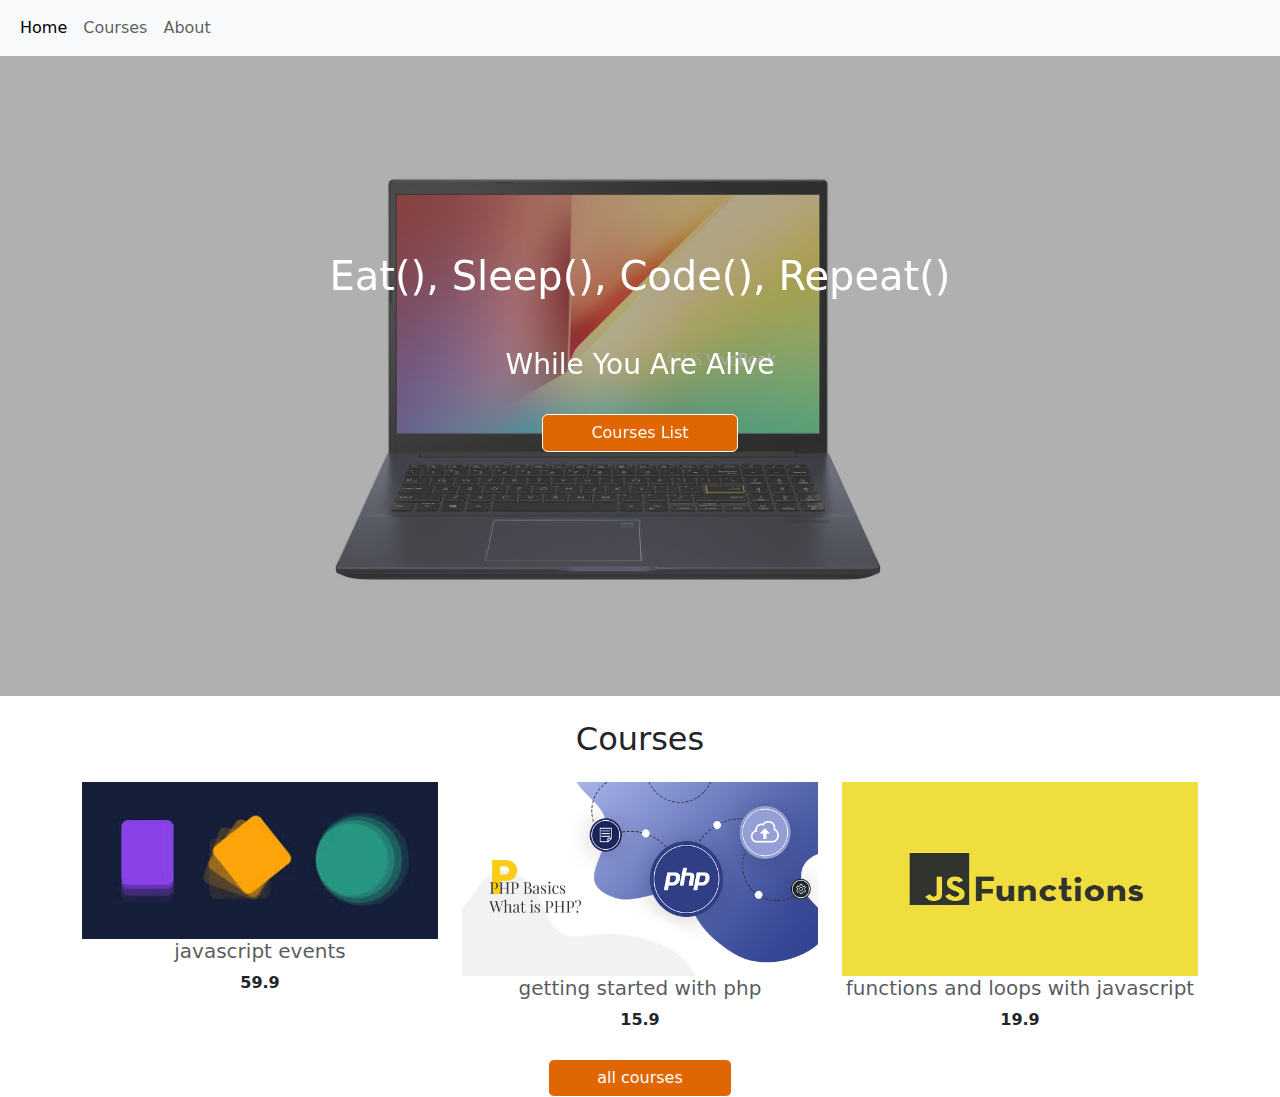
<file: index.html>
<html>

<head>
  <title>Home </title>
    <link rel="preconnect" href="https://fonts.googleapis.com"><link rel="preconnect" href="https://fonts.gstatic.com" crossorigin><link href="https://fonts.googleapis.com/css2?family=Dancing+Script:wght@500&display=swap" rel="stylesheet">
    <link href="https://cdn.jsdelivr.net/npm/bootstrap@5.0.2/dist/css/bootstrap.min.css" rel="stylesheet">
    <link rel="stylesheet" href="css/style.css">
</head>
<style>
 
   
</style>
<body>
    <nav class="navbar navbar-expand-lg navbar-light bg-light">
        <div class="container-fluid">
         
          <div class="collapse navbar-collapse" id="navbarSupportedContent">
            <ul class="navbar-nav me-auto mb-2 mb-lg-0">
              <li class="nav-item">
                <a class="nav-link active" aria-current="page" href="#">Home</a>
              </li>
              <li class="nav-item">
                <a class="nav-link" href="courses.html">Courses</a>
              </li>
              <li class="nav-item">
                <a class="nav-link" href="#">About</a>
              </li>
             
             
            </ul>
          
          </div>
        </div>
      </nav>
      <div id="carouselExampleSlidesOnly" class="carousel slide" data-bs-ride="carousel">
        <div class="carousel-inner">
          <div class="carousel-item active">
            <div class="overlay">

            </div>
            <img src="images/laptop.jpg" class="d-block w-75" style="margin-left: 8rem;" >
            <div class="carousel-caption d-md-block">
                <h1 class="my-5">Eat(), Sleep(), Code(), Repeat()</h1>
                <h3>While You Are Alive </h3>
                <button class="btn btn-action btn-md mt-4 px-5">Courses List</button>
              </div>
          </div>
          
        </div>
      </div>
      <div class="container">
      <div class="row mt-4 elements">
        <h2 class="text-center mb-4">Courses</h2>
        <div class="col-4">
          <div class="w-100 text-center" id="firstCarousel">
          <img width="100%"  src="images/cssAnimation.png" alt="">
          <h5 class="text-muted">javascript events</h5>
          <span class="fw-bold">59.9</span>
          </div>
        </div>
        <div class="col-4" >
          <div class="w-100 text-center" id="secondCarousel">
          <img width="100%" height="70%" src="images/phpBasics.png">
          <h5 class="text-muted">getting started with php</h5>
          <span class="fw-bold">15.9</span>
          </div>

        </div>
        <div class="col-4">
          <div class="w-100 text-center" id="thirdCarousel">
          <img width="100%" height="70%" src="images/javascriptFunctions2.png" alt="">
          <h5 class="text-muted">functions and loops with javascript</h5>
          <span class="fw-bold">19.9</span>
          </div>
        </div>
        <div class="text-center">
          <button class="btn btn-action px-5">all courses</button>
        </div>
        </div>
      </div>
</body>
<script src="js/app.js"></script>
</html>
</file>
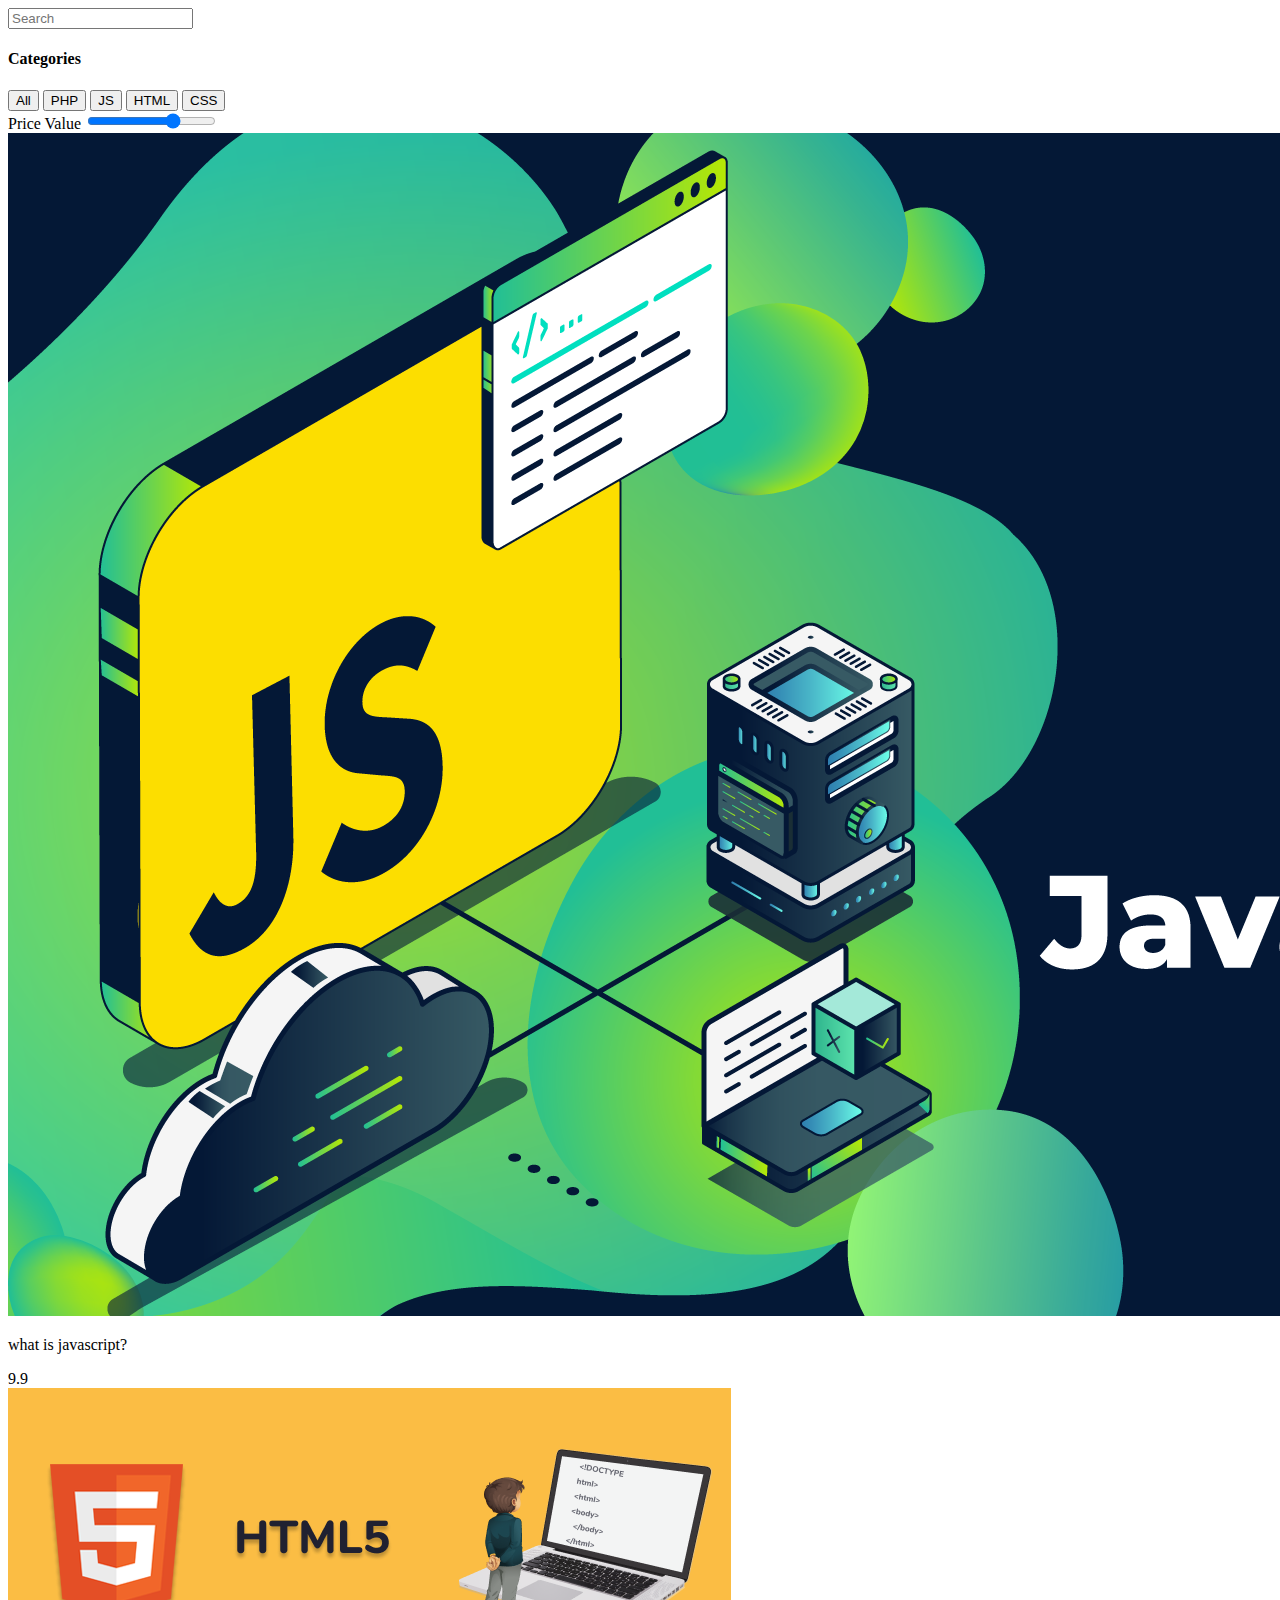
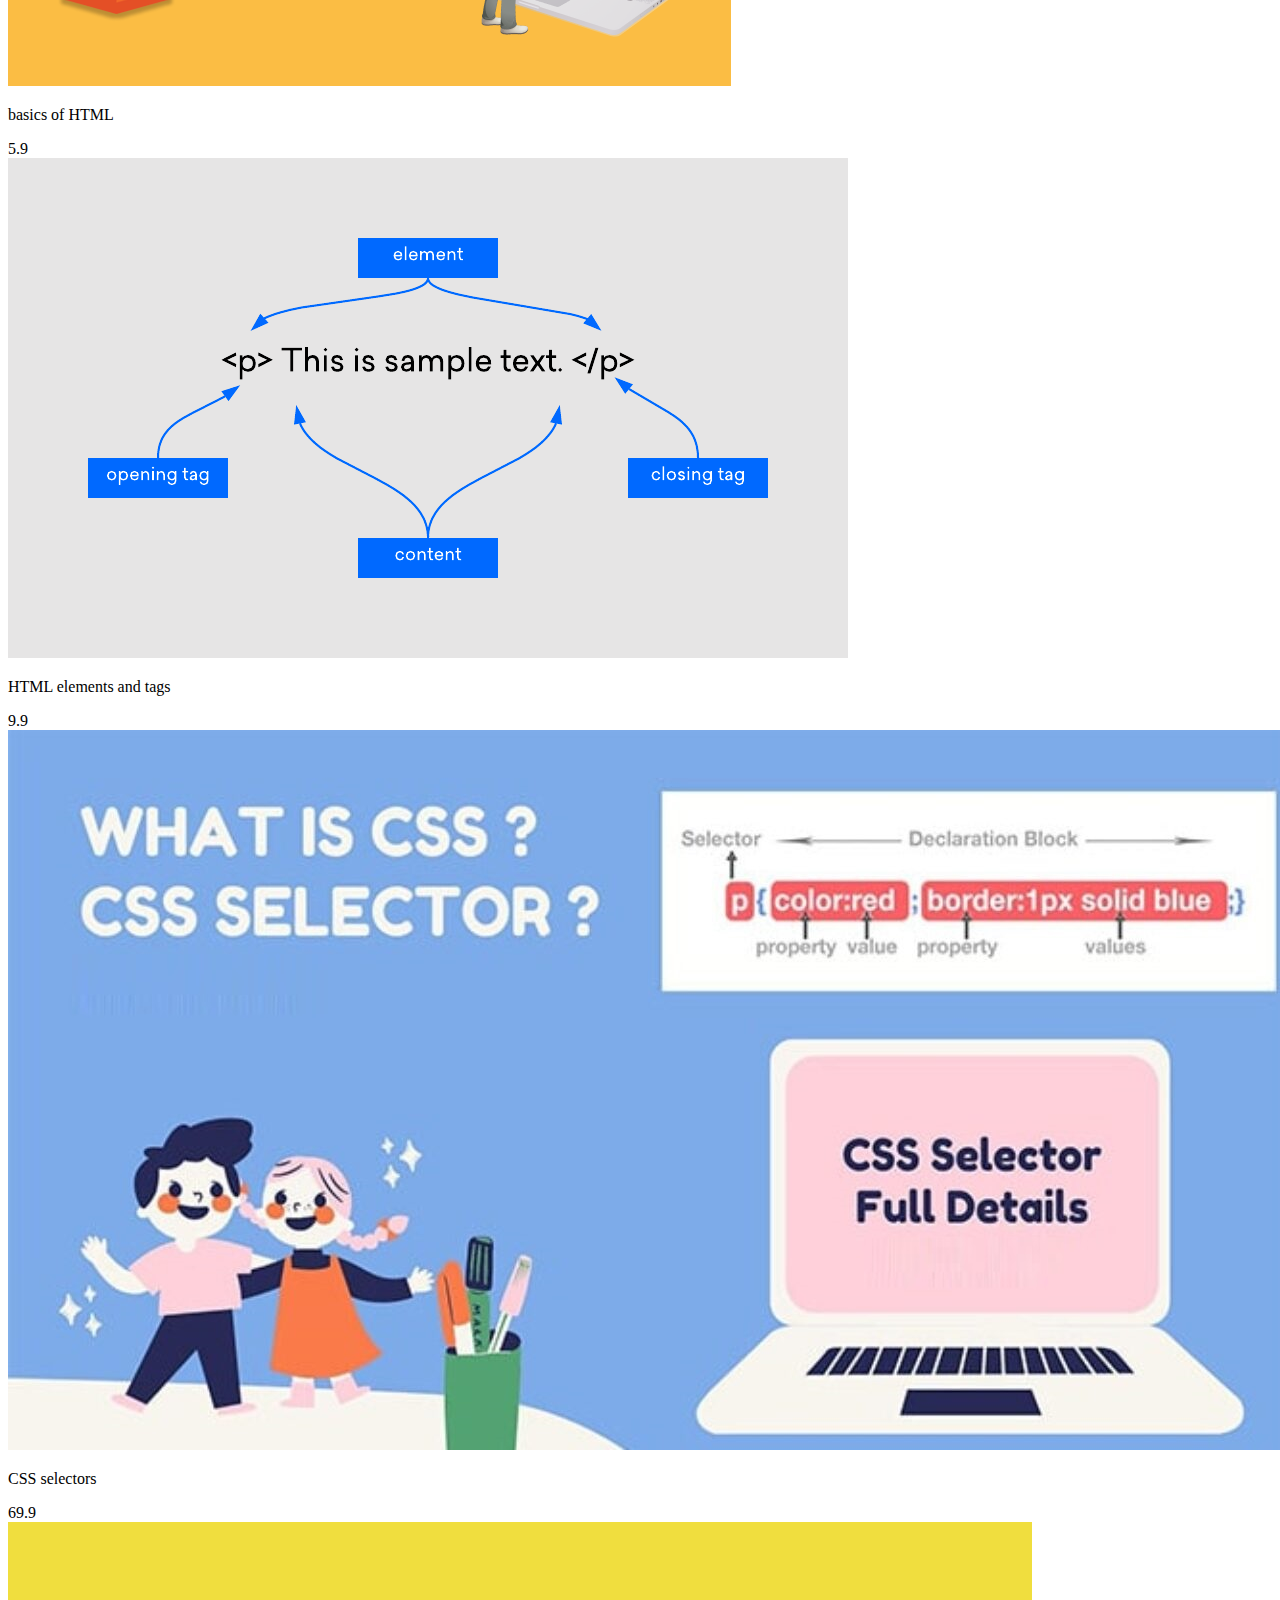
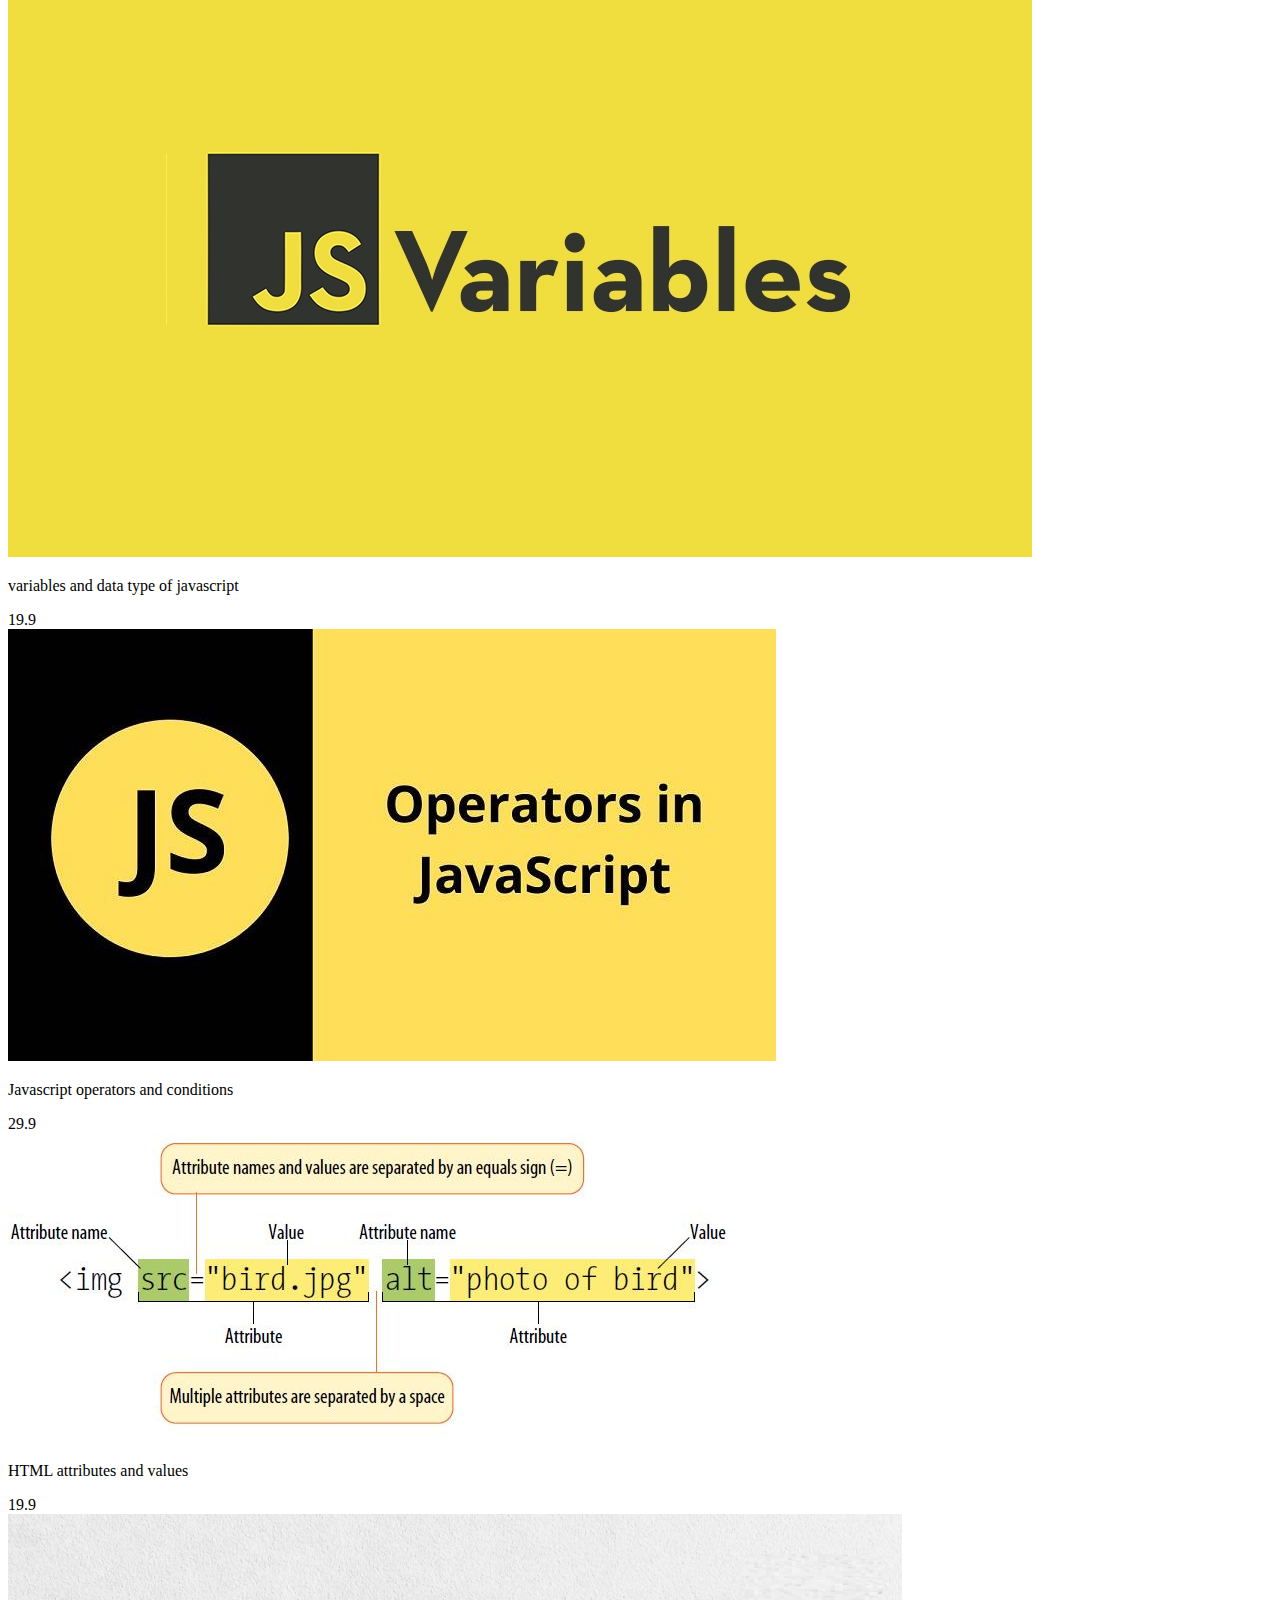
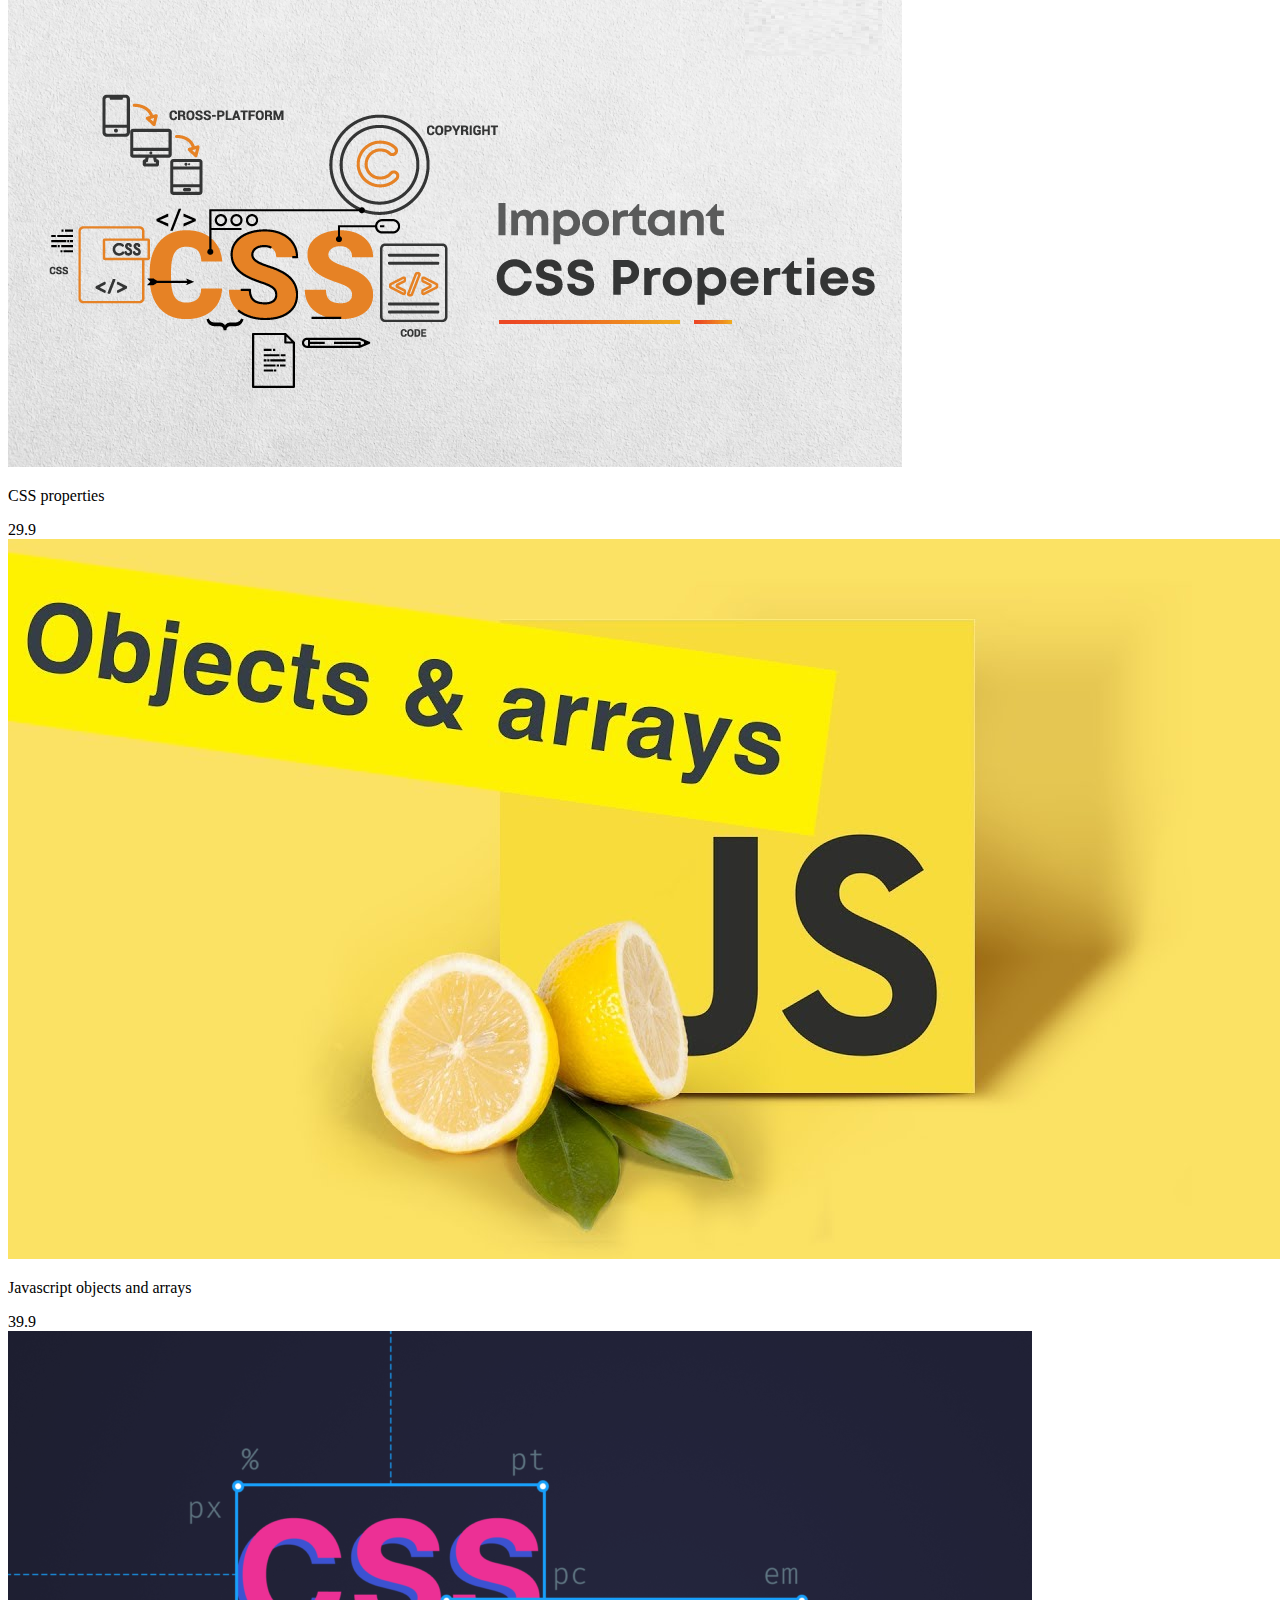
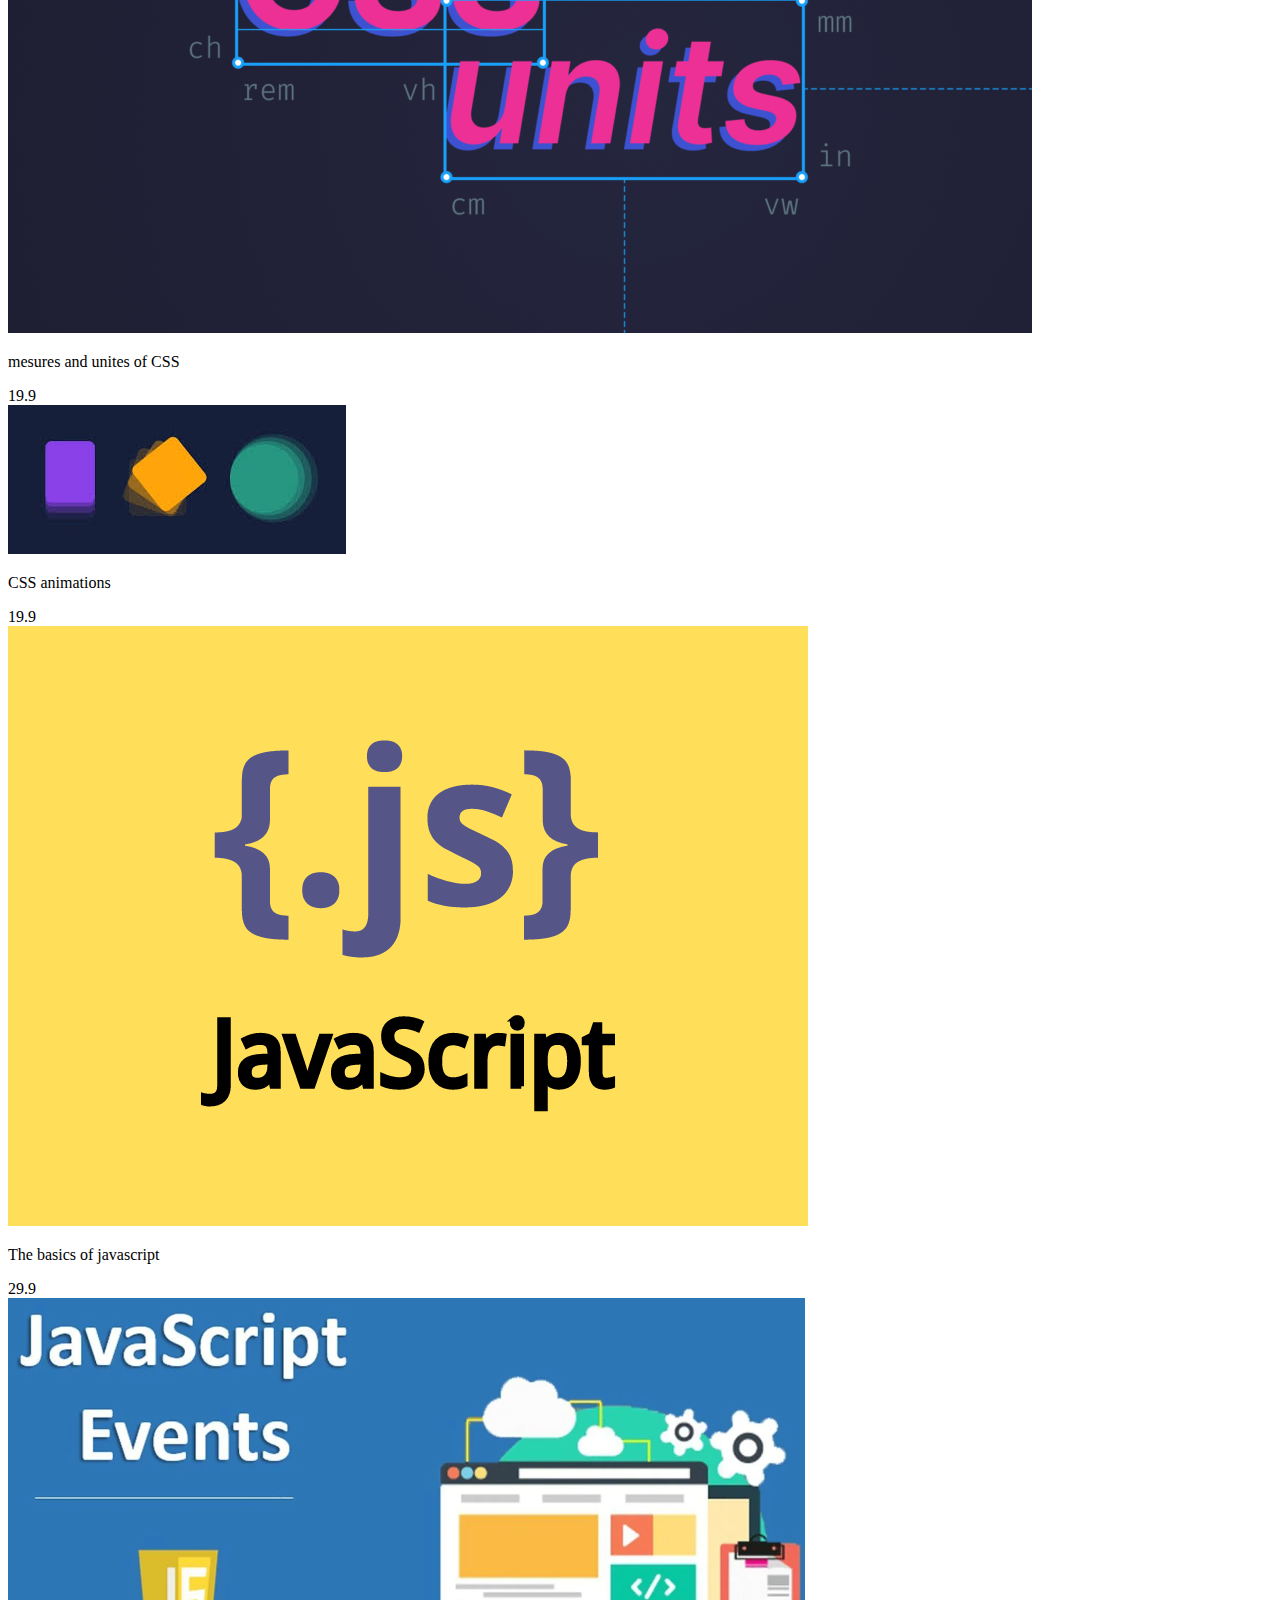
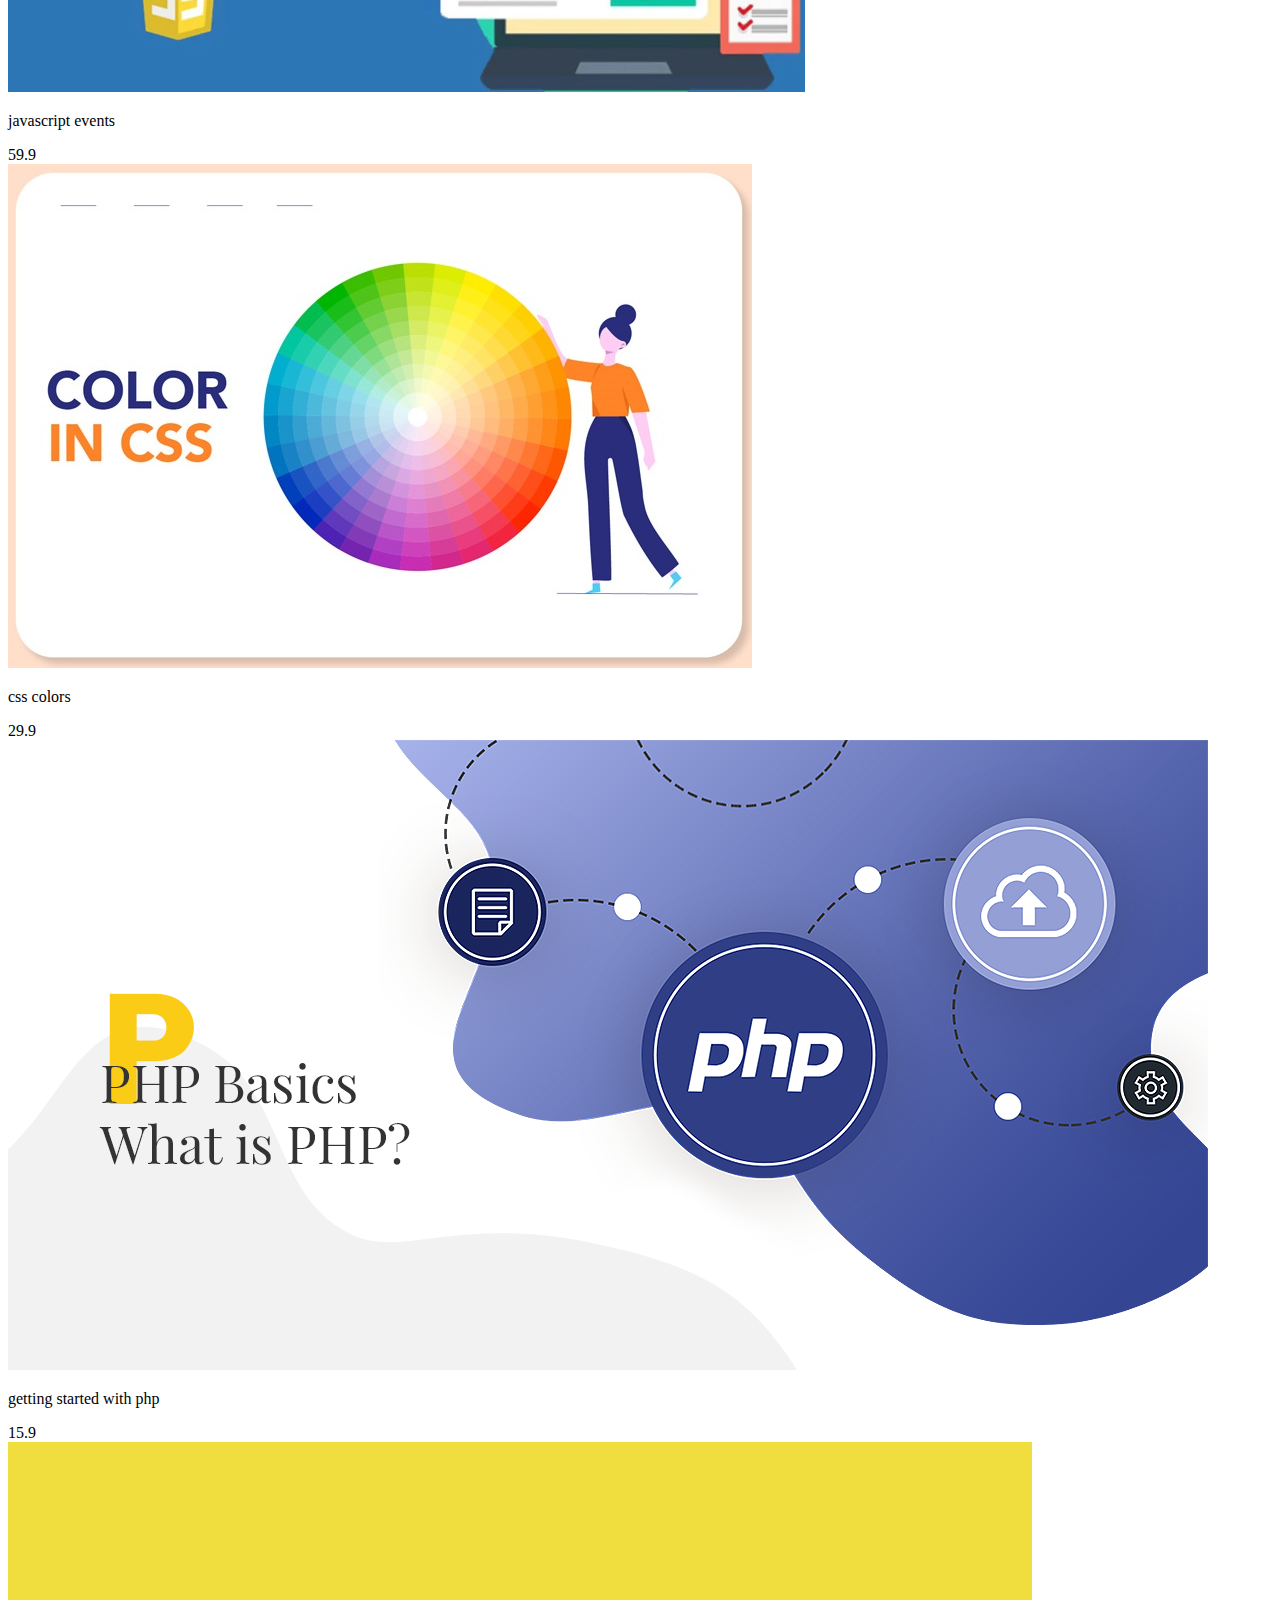
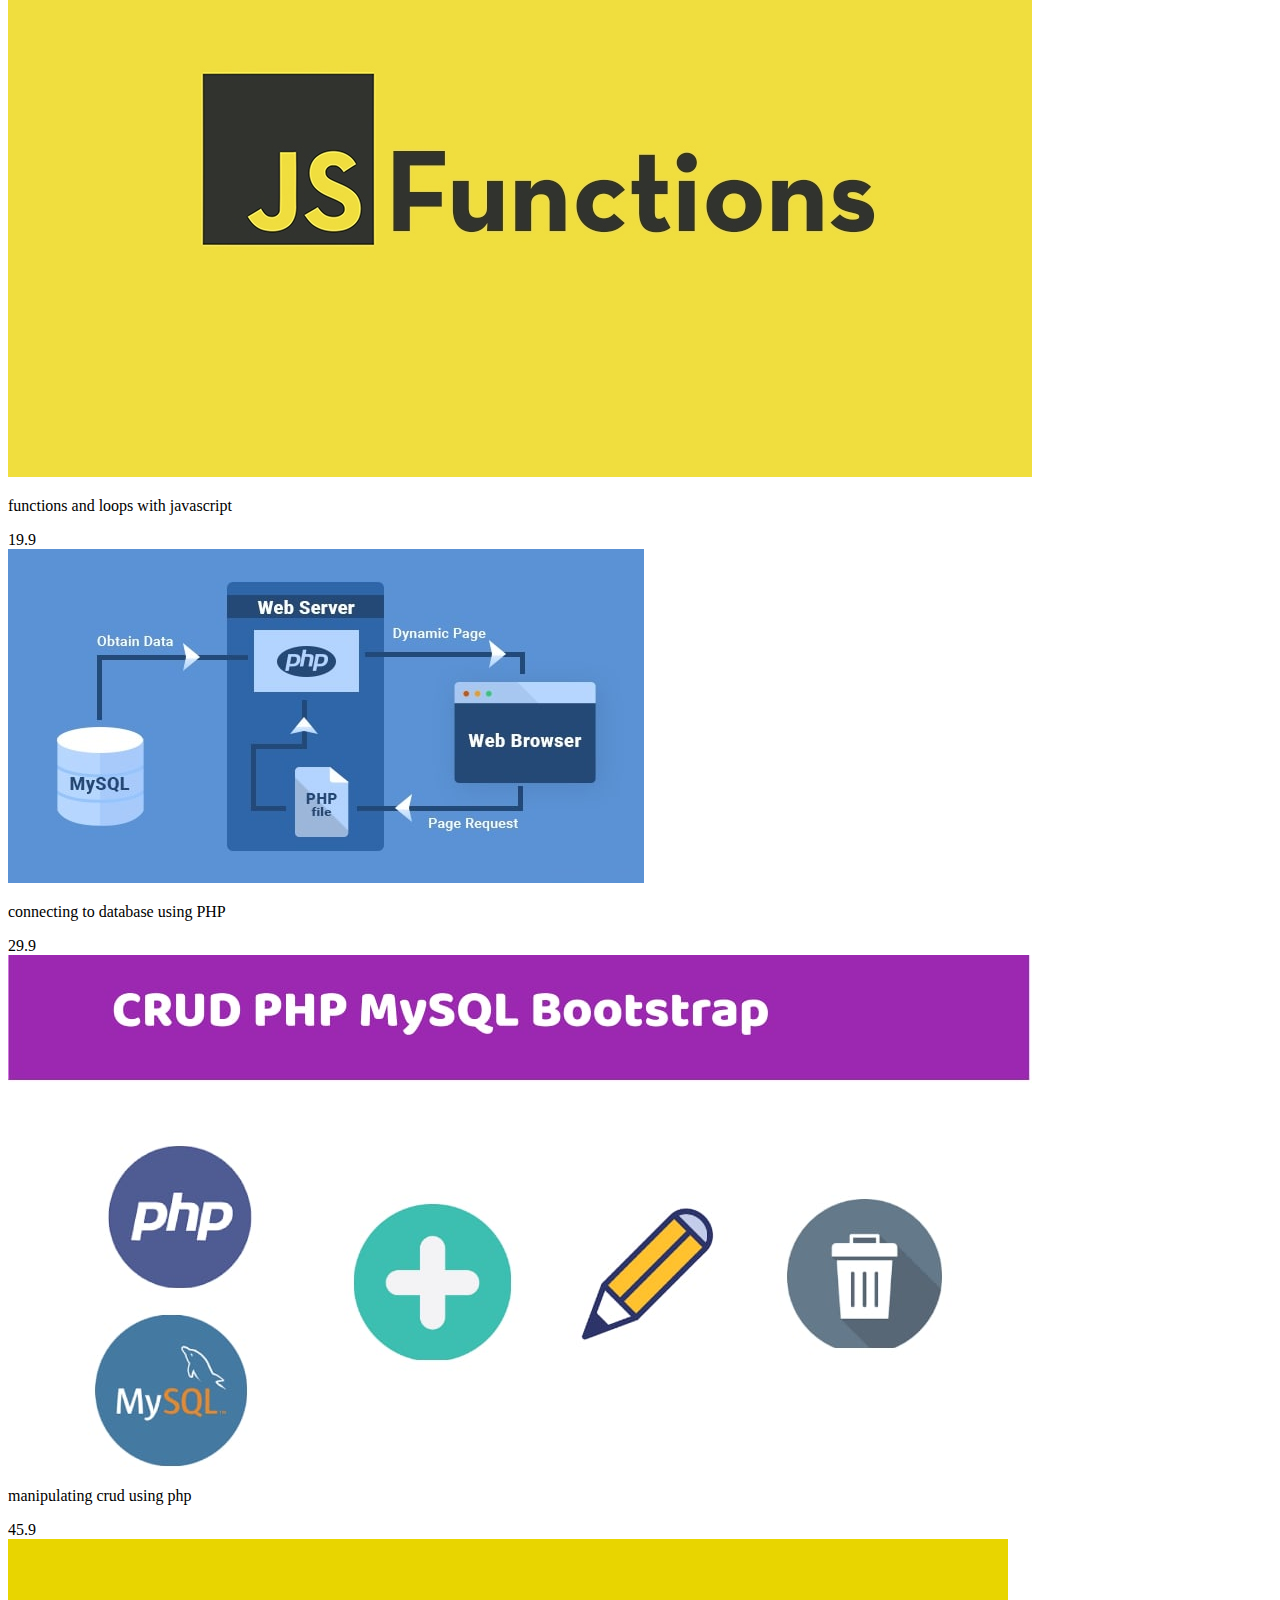
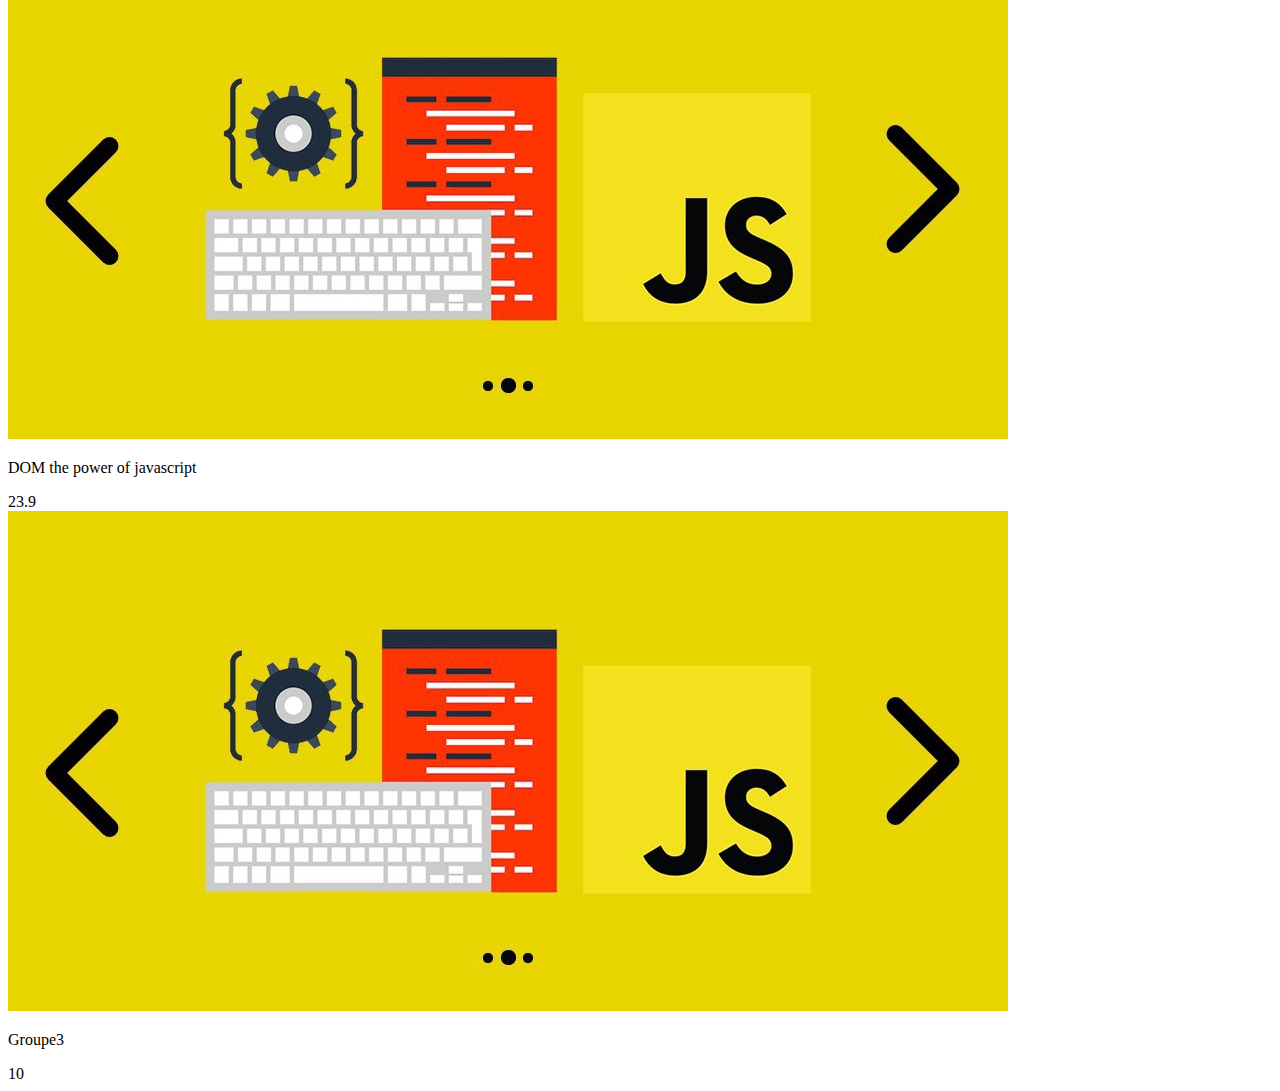
<file: courses.html>
<!DOCTYPE html>
<html lang="en">

<head>
  <meta charset="UTF-8">
  <title>Courses</title>
  <!-- CSS only -->
  <link href="https://cdn.jsdelivr.net/npm/bootstrap@5.2.3/dist/css/bootstrap.min.css" rel="stylesheet"
    integrity="sha384-rbsA2VBKQhggwzxH7pPCaAqO46MgnOM80zW1RWuH61DGLwZJEdK2Kadq2F9CUG65" crossorigin="anonymous">
</head>
<style>
 

  .hide {
    display: none;
  }
</style>

<body>
  <div class="container d-flex mt-5">
    <div class="asidBar col-3">
      <input type="text" placeholder="Search" id="searching" onkeyup="searchMethod()" class="form-control">
      <h4 class="mt-3">Categories</h4>
      <div class="list-group">
        <button onclick="filterBy('all')" class="list-group-item list-group-item-action">
          All
        </button>
        <button onclick="filterBy('php')" class="list-group-item list-group-item-action">PHP</button>
        <button onclick="filterBy('JS')" class="list-group-item list-group-item-action">JS</button>
        <button onclick="filterBy('HTML')" class="list-group-item list-group-item-action">HTML</button>
        <button onclick="filterBy('CSS')" class="list-group-item list-group-item-action">CSS</button>

      </div>
      <label for="priceRange" class="form-label mt-3">Price Value</label>
      <input type="range" class="form-range" onchange="updateRange();" id="priceRange">
      <small class="mr-4"></small>
    </div>
    <div class="courses col-9 d-flex flex-wrap justify-content-around">

    </div>
  </div>

  <script src="js/filter.js"></script>
</body>

</html>
</file>
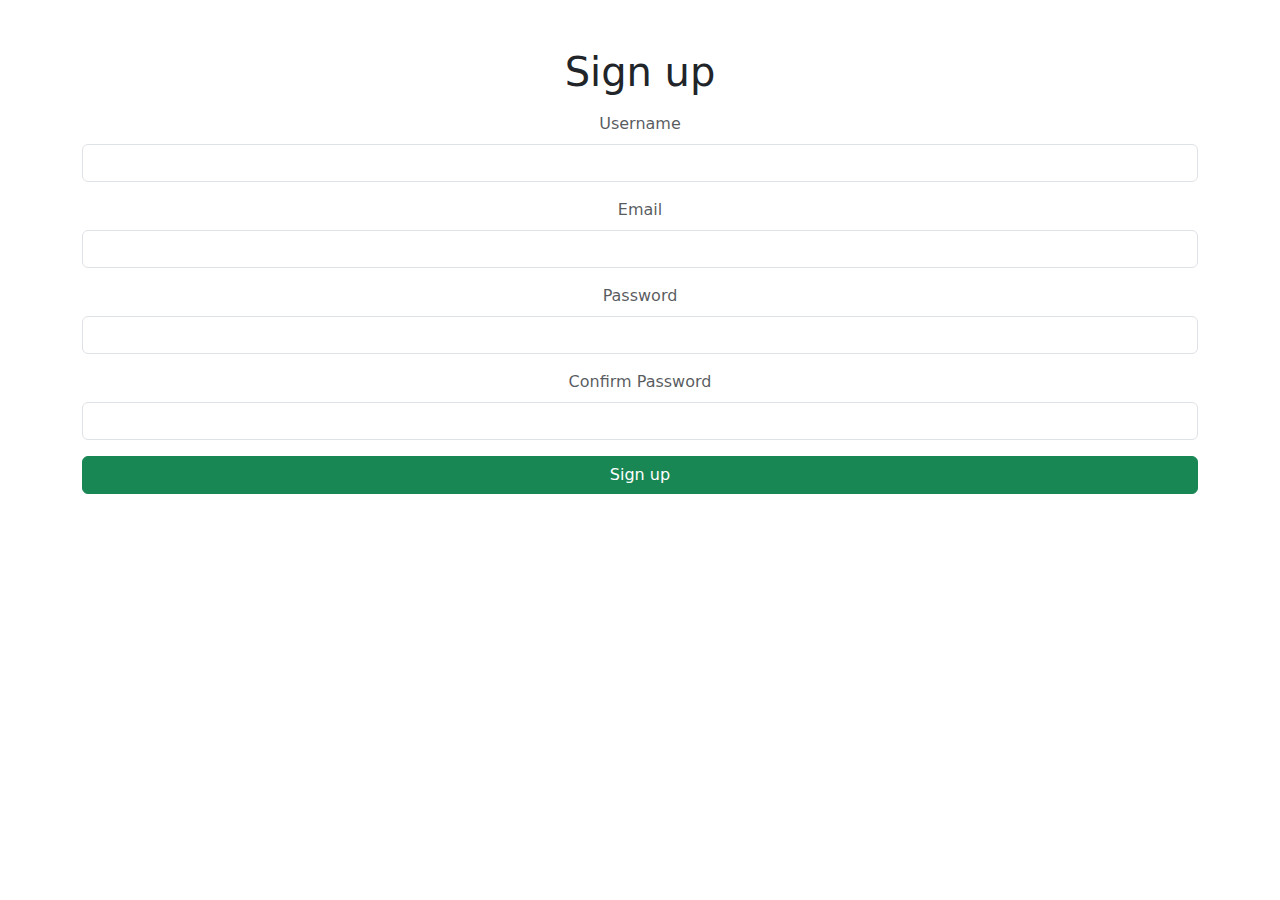
<file: inscription.html>
<html>
    <head>
      <title>Inscription</title>
        <link href="https://cdn.jsdelivr.net/npm/bootstrap@5.0.2/dist/css/bootstrap.min.css" rel="stylesheet">
    </head>
    <body>
        <div class="text-center mt-5">
            <h1>Sign up</h1>
            <div class="container">
              <form id="signup" class="form">
            <div class="mt-3">
                <label for="username" class="form-label text-muted">Username</label>
                <input type="text" class="form-control" id="username" autocomplete="off">
                <small class="text-danger"></small>
              </div>

              <div class=" mt-3">
                <label for="email" class="form-label text-muted">Email</label>
                <input type="email" class="form-control" id="email" autocomplete="off">
                <small class="text-danger"></small>

              </div>
              <div class="mt-3">
                <label for="password" class="form-label text-muted">Password</label>
                <input type="password" class="form-control" id="password">
                <small class="text-danger"></small>
              </div>
              <div class="mt-3">
                <label for="confirmPassword" class="form-label text-muted">Confirm Password</label>
                <input type="password" class="form-control" id="confirmPassword">
                <small class="text-danger"></small>
              </div>
              <div class="mt-3">
                <a id="submit" href="index.html" class="btn btn-success w-100">Sign up</a>
              </div>
              </form>
              </div>
        </div>
    </body>

    <script src="https://cdn.jsdelivr.net/npm/@popperjs/core@2.9.2/dist/umd/popper.min.js"></script>
<script src="https://cdn.jsdelivr.net/npm/bootstrap@5.0.2/dist/js/bootstrap.min.js" ></script>
<script src="js/validation.js"></script>
</html>
</file>
<file: css/style.css>
.carousel-caption {
    top: 8rem;
    bottom: auto ;
}
.overlay {
  position: absolute;
  background: #534f4f73;
  width: 100%;
  height: 100%;
  top: 0;
  left: 0;
}
.btn-action {
  color: #fff;
background-color: #e06602;
border-color: #fff;
}
</file>
